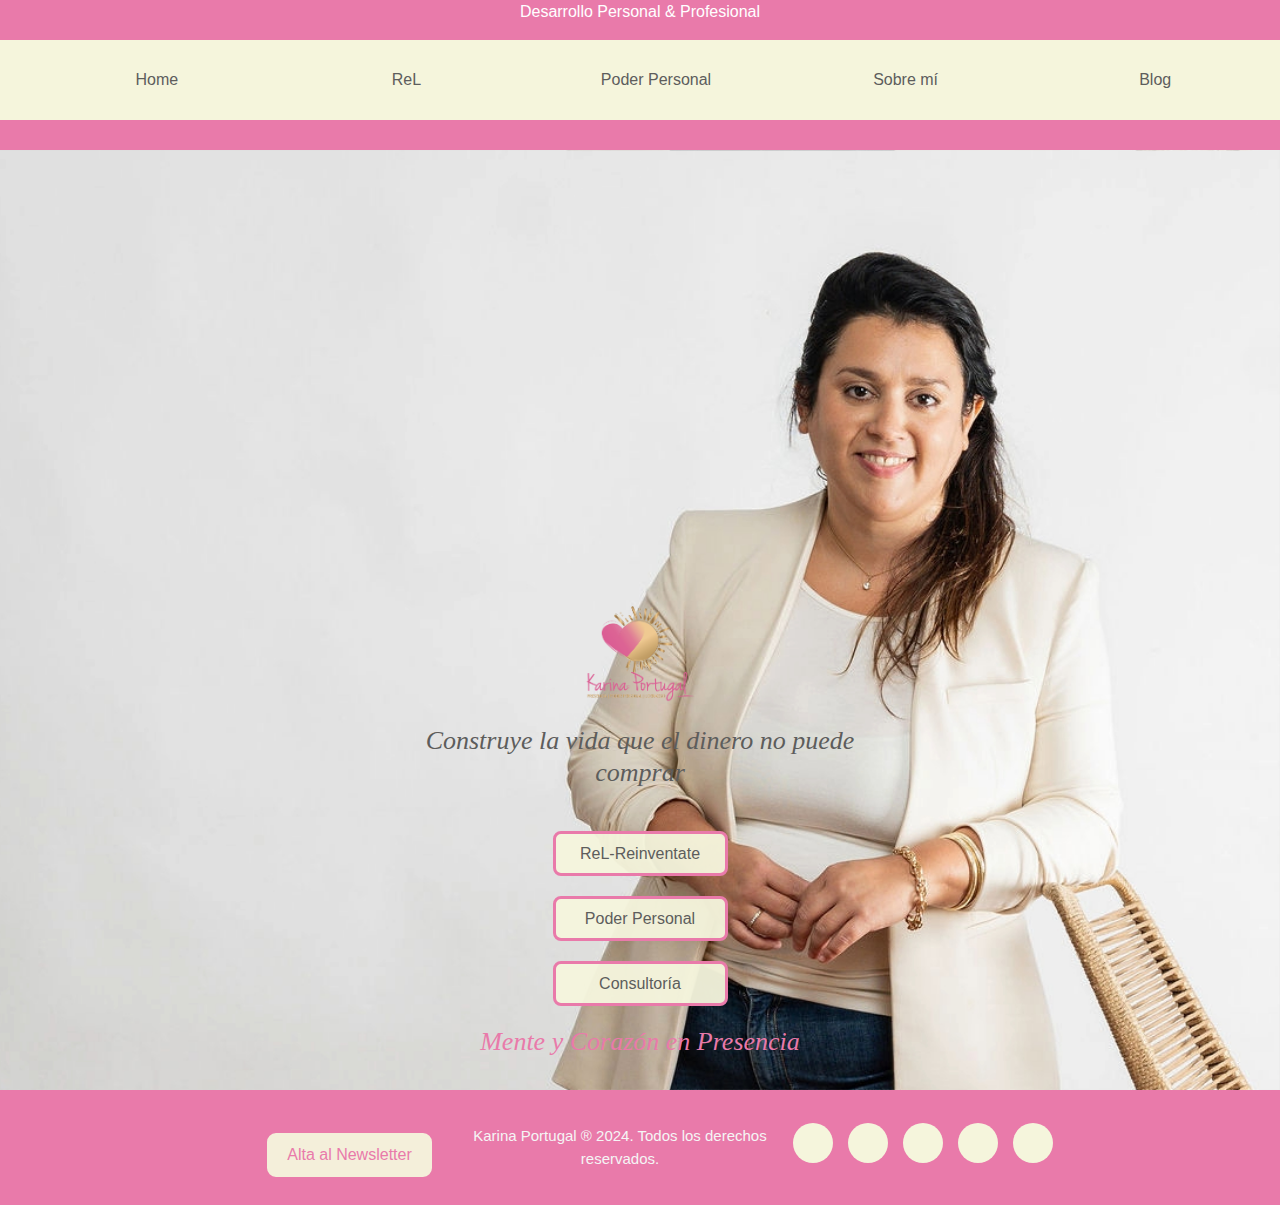
<file: index.html>
<!DOCTYPE html>
<html lang="en">
<head>
    <meta charset="UTF-8">
    <meta name="viewport" content="width=device-width, initial-scale=1.0">
    <meta name="keyword" content="Desarrollo Personal, Desarrollo Profesional, Crecimiento Personal, Formacion Profesional">
    <meta name="description" content="Consultoria, Entrenamientos, Programas, Talleres y Cursos Online">
    <link href="https://cdn.jsdelivr.net/npm/bootstrap@5.3.3/dist/css/bootstrap.min.css" rel="stylesheet" integrity="sha384-QWTKZyjpPEjISv5WaRU9OFeRpok6YctnYmDr5pNlyT2bRjXh0JMhjY6hW+ALEwIH" crossorigin="anonymous">
    <link rel="stylesheet" href="https://cdnjs.cloudflare.com/ajax/libs/font-awesome/6.6.0/css/all.min.css" integrity="sha512-Kc323vGBEqzTmouAECnVceyQqyqdsSiqLQISBL29aUW4U/M7pSPA/gEUZQqv1cwx4OnYxTxve5UMg5GT6L4JJg==" crossorigin="anonymous" referrerpolicy="no-referrer" />
    <link rel="icon" href="img/logofavicon-kp.png" type="img">
    <link rel="stylesheet" href="css/estilo.css">
    <title>Karina Portugal</title>
</head>

<body>
    <div class="containerpage"> 
    <header>
        <nav id="smnav" class="navbar bg-body-tertiary fixed-top">
            <div class="container-fluid d-flex justify-content-between align-items-center">
              <!-- Logo y descripción -->
              <div class="d-flex align-items-center">
                  <a href="#" class="navbar-brand d-flex align-items-center">
                      <img src="img/logofavicon-kp.png" alt="Logo" id="logo" style="height: 35px; display: block;">
                  </a>
                  <span class="navbar-text ms-2">Karina Portugal</span>
              </div>
      
              <!-- Botón del drawer -->
              <button class="navbar-toggler" type="button" data-bs-toggle="offcanvas" data-bs-target="#offcanvasNavbar" aria-controls="offcanvasNavbar" aria-label="Toggle navigation">
                  <span class="navbar-toggler-icon"></span>
              </button>
      
              <!-- Drawer con opacidad -->
              <div class="offcanvas offcanvas-top" tabindex="-1" id="offcanvasNavbar" aria-labelledby="offcanvasNavbarLabel";>
                  <div class="offcanvas-header">
                      <h5 class="offcanvas-title" id="offcanvasNavbarLabel">Karina Portugal - Menú</h5>
                      <button type="button" class="btn-close" data-bs-dismiss="offcanvas" aria-label="Close"></button>
                  </div>
                  <div class="offcanvas-body">
                      <ul class="navbar-nav flex-grow-1 pe-5">
                          <li class="nav-item">
                              <a class="nav-link active" aria-current="page" href="index.html">Home</a>
                          </li>
                          <li class="nav-item">
                              <a class="nav-link" href="html/programas.html">Rel</a>
                          </li>
                          <li class="nav-item">
                              <a class="nav-link" href="html/talleres.html">Poder Personal</a>
                          </li>
                          <li class="nav-item">
                              <a class="nav-link" href="html/sobremi.html">Sobre mi</a>
                          </li>
                          <li class="nav-item">
                              <a class="nav-link" href="html/blog.html">Blog</a>
                          </li>
                        </ul>
                    </div>
                </div>
            </div>
          </nav>   
        <p>Desarrollo Personal & Profesional<p>
        <nav id="lnav">
            <ul>
                <li><a href="index.html">Home</a></li>
                <li><a href="html/programas.html">ReL</a></li>
                <li><a href="html/talleres.html">Poder Personal</a></li>
                <li><a href="html/sobremi.html">Sobre mí</a></li>
                <li><a href="html/blog.html">Blog</a></li>
            </ul>
        </nav>
    </header>
    <main id="home">
            <div id="grilla" class="grid text-center">
                <div>
                <img id="logo1" src="img/Logokp.png" alt="logo1 kp">
                </div>
                <h3>Construye la vida que el dinero no puede comprar</h3>
                <div id="bth">
                    <a class="btn btn-outline-secondary btn-lg" href="html/programas.html" role="button">ReL-Reinventate</a>
                    </div>
                <div id="bth">
                    <a class="btn btn-outline-secondary btn-lg" href="html/talleres.html" role="button">Poder Personal</a>
                    </div>
                <div id="bth">
                    <a class="btn btn-outline-secondary btn-lg" href="html/sobremi.html" role="button">Consultoría</a>
                    </div>
                <h2>Mente y Corazón en Presencia</h2>
            </div>
        </main>
    <footer>
            <div class="container">
                <div class="button-container">
                  <button id="buttonform" type="button" class="center-button" onclick="window.open('http://eepurl.com/i0NVJ-/')">Alta al Newsletter</button>
                </div>
                <div class="footer-text-rows">
                  <p>Karina Portugal ® 2024. Todos los derechos reservados.</p>
                </div>
                <div class="link">
                    <h1></h1>
                    <div class="socials">
                        <a href="https://www.instagram.com/kariportugalok"><i class="fa-brands fa-instagram"></i></a>
                        <a href="https://www.youtube.com/channel/UCEMNfXUDb7g-gbPI9K6RM1A"><i class="fa-brands fa-youtube"></i></a>
                        <a href="https://www.linkedin.com/in/karinaportugal-ar/"><i class="fa-brands fa-linkedin"></i></a>
                        <a href="https://www.facebook.com/kariportugalok"><i class="fa-brands fa-facebook-f"></i></a>
                        <a href="https://www.tiktok.com/@kariportugalok"><i class="fa-brands fa-tiktok"></i></a>
                      </div>
                </div>
            </div>
        </footer>    
    <script src="https://cdn.jsdelivr.net/npm/bootstrap@5.3.3/dist/js/bootstrap.bundle.min.js" integrity="sha384-YvpcrYf0tY3lHB60NNkmXc5s9fDVZLESaAA55NDzOxhy9GkcIdslK1eN7N6jIeHz" crossorigin="anonymous">
        </script>
</body>
</html>
</file>
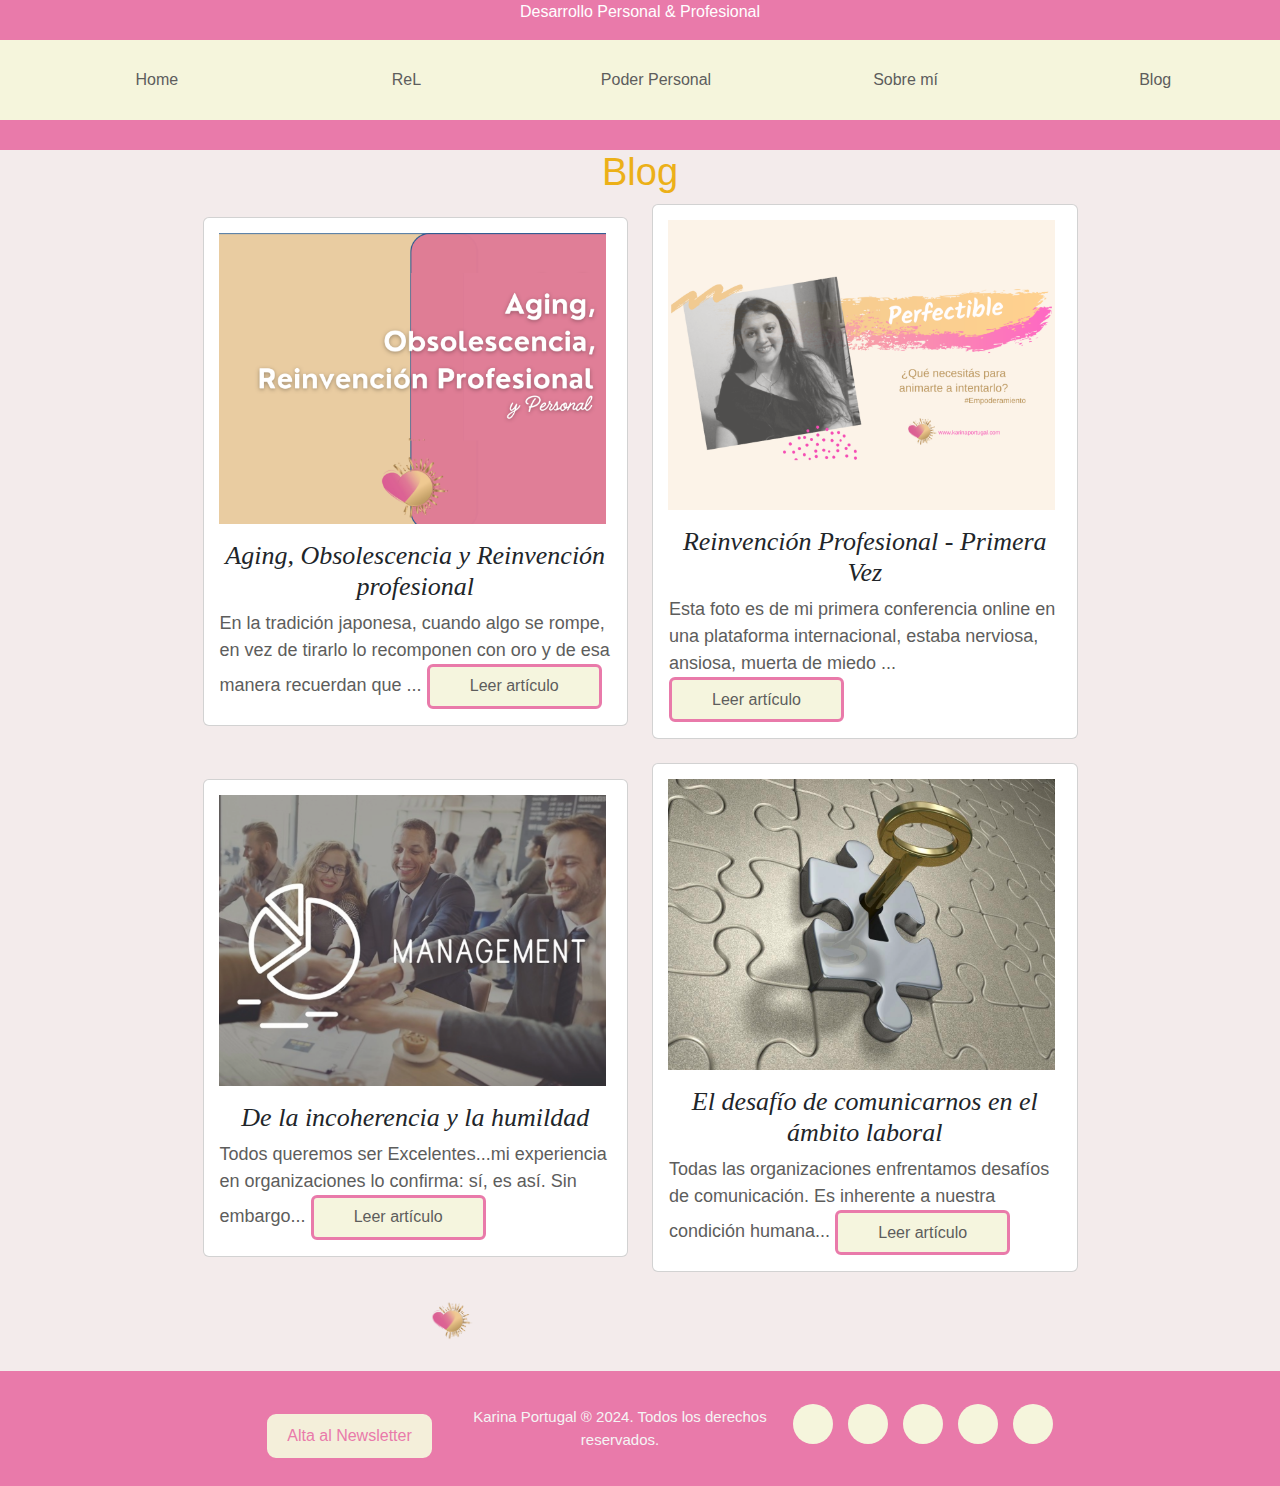
<file: html/blog.html>
<!DOCTYPE html>
<html lang="en">
<head>
    <meta charset="UTF-8">
    <meta name="viewport" content="width=device-width, initial-scale=1.0">
    <meta name="keyword" content="Desarrollo Profesional, Crecimiento Profesional, Crecimiento Personal, Emprender en Servicios Profesionales, Comunicacion en las organizaciones, Aging, Obsolencia Profesional, Reinvencion Profesional">
    <meta name="description" content="Blog Karina Portugal, conoce sobre Consultoria, Desarrollo Profesional y Crecimiento Personal">
    <link href="https://cdn.jsdelivr.net/npm/bootstrap@5.3.3/dist/css/bootstrap.min.css" rel="stylesheet" integrity="sha384-QWTKZyjpPEjISv5WaRU9OFeRpok6YctnYmDr5pNlyT2bRjXh0JMhjY6hW+ALEwIH" crossorigin="anonymous">
    <link rel="stylesheet" href="https://cdnjs.cloudflare.com/ajax/libs/font-awesome/6.6.0/css/all.min.css" integrity="sha512-Kc323vGBEqzTmouAECnVceyQqyqdsSiqLQISBL29aUW4U/M7pSPA/gEUZQqv1cwx4OnYxTxve5UMg5GT6L4JJg==" crossorigin="anonymous" referrerpolicy="no-referrer" />
    <link rel="icon" href="../img/logofavicon-kp.png" type="img">
    <link rel="stylesheet" href="../css/estilo.css">
    <title>Karina Portugal, Blog</title>
</head>
<body>
  <header>
    <nav id="smnav" class="navbar bg-body-tertiary fixed-top">
      <div class="container-fluid d-flex justify-content-between align-items-center">
        <!-- Logo y descripción -->
        <div class="d-flex align-items-center">
            <a href="#" class="navbar-brand d-flex align-items-center">
                <img src="../img/logofavicon-kp.png" alt="Logo" id="logo" style="height: 35px; display: block;">
            </a>
            <span class="navbar-text ms-2">Karina Portugal</span>
        </div>

        <!-- Botón del drawer -->
        <button class="navbar-toggler" type="button" data-bs-toggle="offcanvas" data-bs-target="#offcanvasNavbar" aria-controls="offcanvasNavbar" aria-label="Toggle navigation">
            <span class="navbar-toggler-icon"></span>
        </button>

        <!-- Drawer con opacidad -->
        <div class="offcanvas offcanvas-top" tabindex="-1" id="offcanvasNavbar" aria-labelledby="offcanvasNavbarLabel";>
            <div class="offcanvas-header">
                <h5 class="offcanvas-title" id="offcanvasNavbarLabel">Karina Portugal - Menú</h5>
                <button type="button" class="btn-close" data-bs-dismiss="offcanvas" aria-label="Close"></button>
            </div>
            <div class="offcanvas-body">
                <ul class="navbar-nav flex-grow-1 pe-5">
                    <li class="nav-item">
                        <a class="nav-link active" aria-current="page" href="../index.html">Home</a>
                    </li>
                    <li class="nav-item">
                        <a class="nav-link" href="../html/programas.html">ReL</a>
                    </li>
                    <li class="nav-item">
                        <a class="nav-link" href="../html/talleres.html">Poder Personal</a>
                    </li>
                    <li class="nav-item">
                        <a class="nav-link" href="../html/sobremi.html">Sobre mi</a>
                    </li>
                    <li class="nav-item">
                        <a class="nav-link" href="../html/blog.html">Blog</a>
                    </li>
                  </ul>
              </div>
          </div>
      </div>
    </nav> 
    <p>Desarrollo Personal & Profesional<p>
      <nav id="lnav">
          <ul>
            <li><a href="../index.html">Home</a></li>
            <li><a href="programas.html">ReL</a></li>
            <li><a href="talleres.html">Poder Personal</a></li>
            <li><a href="sobremi.html">Sobre mí</a></li>
            <li><a href="blog.html">Blog</a></li>
          </ul>
        </nav>
    </header>
<main>
    <h1> Blog</h1>
    <div class="container-blog">
    <div id="blog-sm" class="row row-cols-1 row-cols-md-2 g-4">
        <div class="col">
          <div class="card">
            <img id="star" src="../img/b4.png" class="card-img-center" alt="Reinvencion">
            <div class="card-body">
              <h2 class="card-title">Aging, Obsolescencia y Reinvención profesional</h2>
              <a class="card-text">En la tradición japonesa, cuando algo se rompe, en vez de tirarlo lo recomponen con oro y de esa manera recuerdan que ...</a>
              <button type="button" class="btn btn-link" onclick="window.open('https://www.linkedin.com/pulse/aging-obsolescencia-y-reinvenci%25C3%25B3n-profesional-karina-portugal-6raif/?trackingId=mh3Ps5IqSqm5ZYQ8u96zqg%3D%3D', '_blank')">Leer artículo</button>
            </div>
          </div>
        </div>
        <div class="col">
          <div class="card">
            <img id="star" src="../img/b3.png" class="card-img-top-center" alt="perfectible">
            <div class="card-body">
              <h2 class="card-title">Reinvención Profesional - Primera Vez</h2>
              <a class="card-text">Esta foto es de mi primera conferencia online en una plataforma internacional, estaba nerviosa, ansiosa, muerta de miedo ...</a>
              <button type="button" class="btn btn-link" onclick="window.open('https://www.linkedin.com/pulse/reinvenci%25C3%25B3n-profesional-primera-vez-portugal-liderazgo-femenino/?trackingId=mh3Ps5IqSqm5ZYQ8u96zqg%3D%3D', '_blank')">Leer artículo</button>
            </div>
          </div>
        </div>
        <div class="col">
          <div class="card">
            <img id="star" src="../img/b2.png" class="card-img-top-center" alt="managment">
            <div class="card-body">
              <h2 class="card-title">De la incoherencia y la humildad</h2>
              <a class="card-text">Todos queremos ser Excelentes...mi experiencia en organizaciones lo confirma: sí, es así. Sin embargo...</a>
              <button type="button" class="btn btn-link" onclick="window.open('https://www.linkedin.com/pulse/de-la-incoherencia-y-humildad-karina-portugal/?trackingId=mh3Ps5IqSqm5ZYQ8u96zqg%3D%3D', '_blank')">Leer artículo</button>
            </div>
          </div>
        </div>
        <div class="col">
          <div class="card">
            <img id="star" src="../img/b1.png" class="card-img-top-center" alt="llave">
            <div class="card-body">
              <h2 class="card-title">El desafío de comunicarnos en el ámbito laboral</h2>
              <a class="card-text">Todas las organizaciones enfrentamos desafíos de comunicación. Es inherente a nuestra condición humana...</a>
              <button type="button" class="btn btn-link" onclick="window.open('https://www.linkedin.com/pulse/c%25C3%25B3mo-afrontamos-el-desaf%25C3%25ADo-de-comunicarnos-en-%25C3%25A1mbito-laboral-karina/?trackingId=mh3Ps5IqSqm5ZYQ8u96zqg%3D%3D', '_blank')">Leer artículo</button>
            </div>
          </div>
        </div>
        <div>
          <a href="../index.html"> <img id="isologo" src="../img/logo-isotipokp.png" alt="logo"></a>
        </div>
      </div>
    </div>
</main>
<footer>
    <div class="container">
      <div class="button-container">
        <button id="buttonform" type="button" class="center-button" onclick="window.open('http://eepurl.com/i0NVJ-/')">Alta al Newsletter</button>
      </div>
      <div class="footer-text-rows">
          <p>Karina Portugal ® 2024. Todos los derechos reservados.</p></div>
      <div class="link">
          <h1></h1>
          <div class="socials">
              <a href="https://www.instagram.com/kariportugalok"><i class="fa-brands fa-instagram"></i></a>
              <a href="https://www.youtube.com/channel/UCEMNfXUDb7g-gbPI9K6RM1A"><i class="fa-brands fa-youtube"></i></a>
              <a href="https://www.linkedin.com/in/karinaportugal-ar/"><i class="fa-brands fa-linkedin"></i></a>
              <a href="https://www.facebook.com/kariportugalok"><i class="fa-brands fa-facebook-f"></i></a>
              <a href="https://www.tiktok.com/@kariportugalok"><i class="fa-brands fa-tiktok"></i></a>
            </div>
        </div>
   </div>
  </footer>
  <script src="https://cdn.jsdelivr.net/npm/bootstrap@5.3.3/dist/js/bootstrap.bundle.min.js" integrity="sha384-YvpcrYf0tY3lHB60NNkmXc5s9fDVZLESaAA55NDzOxhy9GkcIdslK1eN7N6jIeHz" crossorigin="anonymous">
        </script>
</body>
</html>
</file>
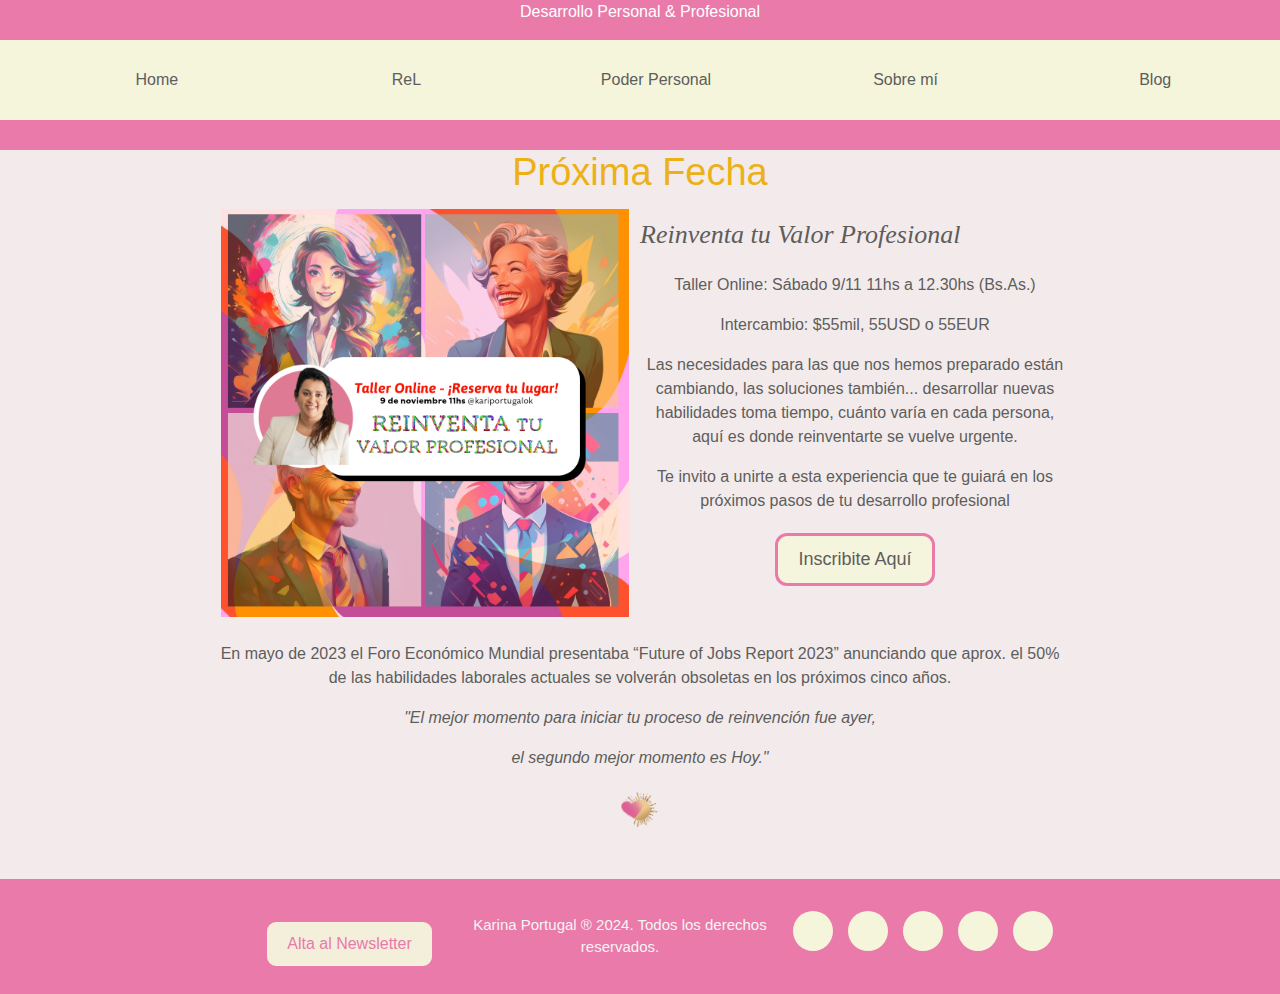
<file: html/programas.html>
<!DOCTYPE html>
<html lang="en">
<head>
    <meta charset="UTF-8">
    <meta name="viewport" content="width=device-width, initial-scale=1.0">
    <meta name="keyword" content="Reinvencion Profesional, Reinvencion, Reinvención, Taller, Curso, Workshop">
    <meta name="description" content="El 50% de las habilidades laborales actuales se volverán obsoletas en los próximos cinco años, te invito a unirte a esta experiencia que te guiará en los próximos pasos de tu desarrollo profesional">
    <link href="https://cdn.jsdelivr.net/npm/bootstrap@5.3.3/dist/css/bootstrap.min.css" rel="stylesheet" integrity="sha384-QWTKZyjpPEjISv5WaRU9OFeRpok6YctnYmDr5pNlyT2bRjXh0JMhjY6hW+ALEwIH" crossorigin="anonymous">
    <link rel="stylesheet" href="https://cdnjs.cloudflare.com/ajax/libs/font-awesome/6.6.0/css/all.min.css" integrity="sha512-Kc323vGBEqzTmouAECnVceyQqyqdsSiqLQISBL29aUW4U/M7pSPA/gEUZQqv1cwx4OnYxTxve5UMg5GT6L4JJg==" crossorigin="anonymous" referrerpolicy="no-referrer" />
    <link rel="icon" href="../img/logofavicon-kp.png" type="img">
    <link rel="stylesheet" href="../css/estilo.css">
    <title>Karina Portugal, Reinvencion Profesional</title>
</head>

<body>
    <div class="containerpage"> 
    <header>
        <nav id="smnav" class="navbar bg-body-tertiary fixed-top">
          <div class="container-fluid d-flex justify-content-between align-items-center">
            <!-- Logo y descripción -->
            <div class="d-flex align-items-center">
                <a href="#" class="navbar-brand d-flex align-items-center">
                    <img src="../img/logofavicon-kp.png" alt="Logo" id="logo" style="height: 35px; display: block;">
                </a>
                <span class="navbar-text ms-2">Karina Portugal</span>
            </div>
    
            <!-- Botón del drawer -->
            <button class="navbar-toggler" type="button" data-bs-toggle="offcanvas" data-bs-target="#offcanvasNavbar" aria-controls="offcanvasNavbar" aria-label="Toggle navigation">
                <span class="navbar-toggler-icon"></span>
            </button>
    
            <!-- Drawer con opacidad -->
            <div class="offcanvas offcanvas-top" tabindex="-1" id="offcanvasNavbar" aria-labelledby="offcanvasNavbarLabel";>
                <div class="offcanvas-header">
                    <h5 class="offcanvas-title" id="offcanvasNavbarLabel">Karina Portugal - Menú</h5>
                    <button type="button" class="btn-close" data-bs-dismiss="offcanvas" aria-label="Close"></button>
                </div>
                <div class="offcanvas-body">
                    <ul class="navbar-nav flex-grow-1 pe-5">
                        <li class="nav-item">
                            <a class="nav-link active" aria-current="page" href="../index.html">Home</a>
                        </li>
                        <li class="nav-item">
                            <a class="nav-link" href="../html/programas.html">ReL</a>
                        </li>
                        <li class="nav-item">
                            <a class="nav-link" href="../html/talleres.html">Poder Personal</a>
                        </li>
                        <li class="nav-item">
                            <a class="nav-link" href="../html/sobremi.html">Sobre mi</a>
                        </li>
                        <li class="nav-item">
                            <a class="nav-link" href="../html/blog.html">Blog</a>
                        </li>
                      </ul>
                  </div>
              </div>
          </div>
        </nav> 
        <p>Desarrollo Personal & Profesional<p>
          <nav id="lnav">
              <ul>
                <li><a href="../index.html">Home</a></li>
                <li><a href="programas.html">ReL</a></li>
                <li><a href="talleres.html">Poder Personal</a></li>
                <li><a href="sobremi.html">Sobre mí</a></li>
                <li><a href="blog.html">Blog</a></li>
              </ul>
            </nav>
        </header>
    <main> 
            <h1>Próxima Fecha</h1>   
            <div class="container">
                <div class="box">
                    <img src="../img/Rel-flyer.png" alt="relnov" /></div>
                <div class="box">
                    <div class="text">
                        <h3>Reinventa tu Valor Profesional</h3>
                        <p class="text-center">Taller Online: Sábado 9/11 11hs a 12.30hs (Bs.As.)</p>
                        <p class="text-center">Intercambio: $55mil, 55USD o 55EUR</p>
                        <p class="text-center">
                            Las necesidades para las que nos hemos preparado están cambiando, las soluciones también... desarrollar nuevas habilidades toma tiempo, cuánto varía en cada persona, aquí es donde reinventarte se vuelve urgente.
                        </p>
                        <p class="text-center">
                            Te invito a unirte a esta experiencia que te guiará en los próximos pasos de tu desarrollo profesional 
                       </p>
                            <div class="button-container">
                                <button type="button" class="center-button" onclick="window.open('https://forms.gle/izBqwuiWV5gGGa9L8', '_blank')">Inscribite Aquí</button>
                            </div>
                    </div>
                </div>
            </div>
        <div class="container-rows">
            <p class="text-center">
                En mayo de 2023 el Foro Económico Mundial presentaba “Future of Jobs Report 2023” anunciando que aprox. el 50% de las habilidades laborales actuales se volverán obsoletas en los próximos cinco años.</p>
           <p class="text-center-cursiva">
                "El mejor momento para iniciar tu proceso de reinvención fue ayer,</p>
            <p class="text-center-cursiva">el segundo mejor momento es Hoy."</p>
           
           <a href="../index.html"> <img id="isologo" src="../img/logo-isotipokp.png" alt="logo"></a>
        </div>
    </main>
    <footer>
        <div class="container">
            <div class="button-container">
              <button id="buttonform" type="button" class="center-button" onclick="window.open('http://eepurl.com/i0NVJ-/')">Alta al Newsletter</button>
            </div>
            <div class="footer-text-rows">
                <p>Karina Portugal ® 2024. Todos los derechos reservados.</p></div>
            <div class="link">
                <h1></h1>
                <div class="socials">
                    <a href="https://www.instagram.com/kariportugalok"><i class="fa-brands fa-instagram"></i></a>
                    <a href="https://www.youtube.com/channel/UCEMNfXUDb7g-gbPI9K6RM1A"><i class="fa-brands fa-youtube"></i></a>
                    <a href="https://www.linkedin.com/in/karinaportugal-ar/"><i class="fa-brands fa-linkedin"></i></a>
                    <a href="https://www.facebook.com/kariportugalok"><i class="fa-brands fa-facebook-f"></i></a>
                    <a href="https://www.tiktok.com/@kariportugalok"><i class="fa-brands fa-tiktok"></i></a>
                </div>
            </div>
        </div>
    </footer>
    <script src="https://cdn.jsdelivr.net/npm/bootstrap@5.3.3/dist/js/bootstrap.bundle.min.js" integrity="sha384-YvpcrYf0tY3lHB60NNkmXc5s9fDVZLESaAA55NDzOxhy9GkcIdslK1eN7N6jIeHz" crossorigin="anonymous">
    </script>
</body>
</html>
</file>
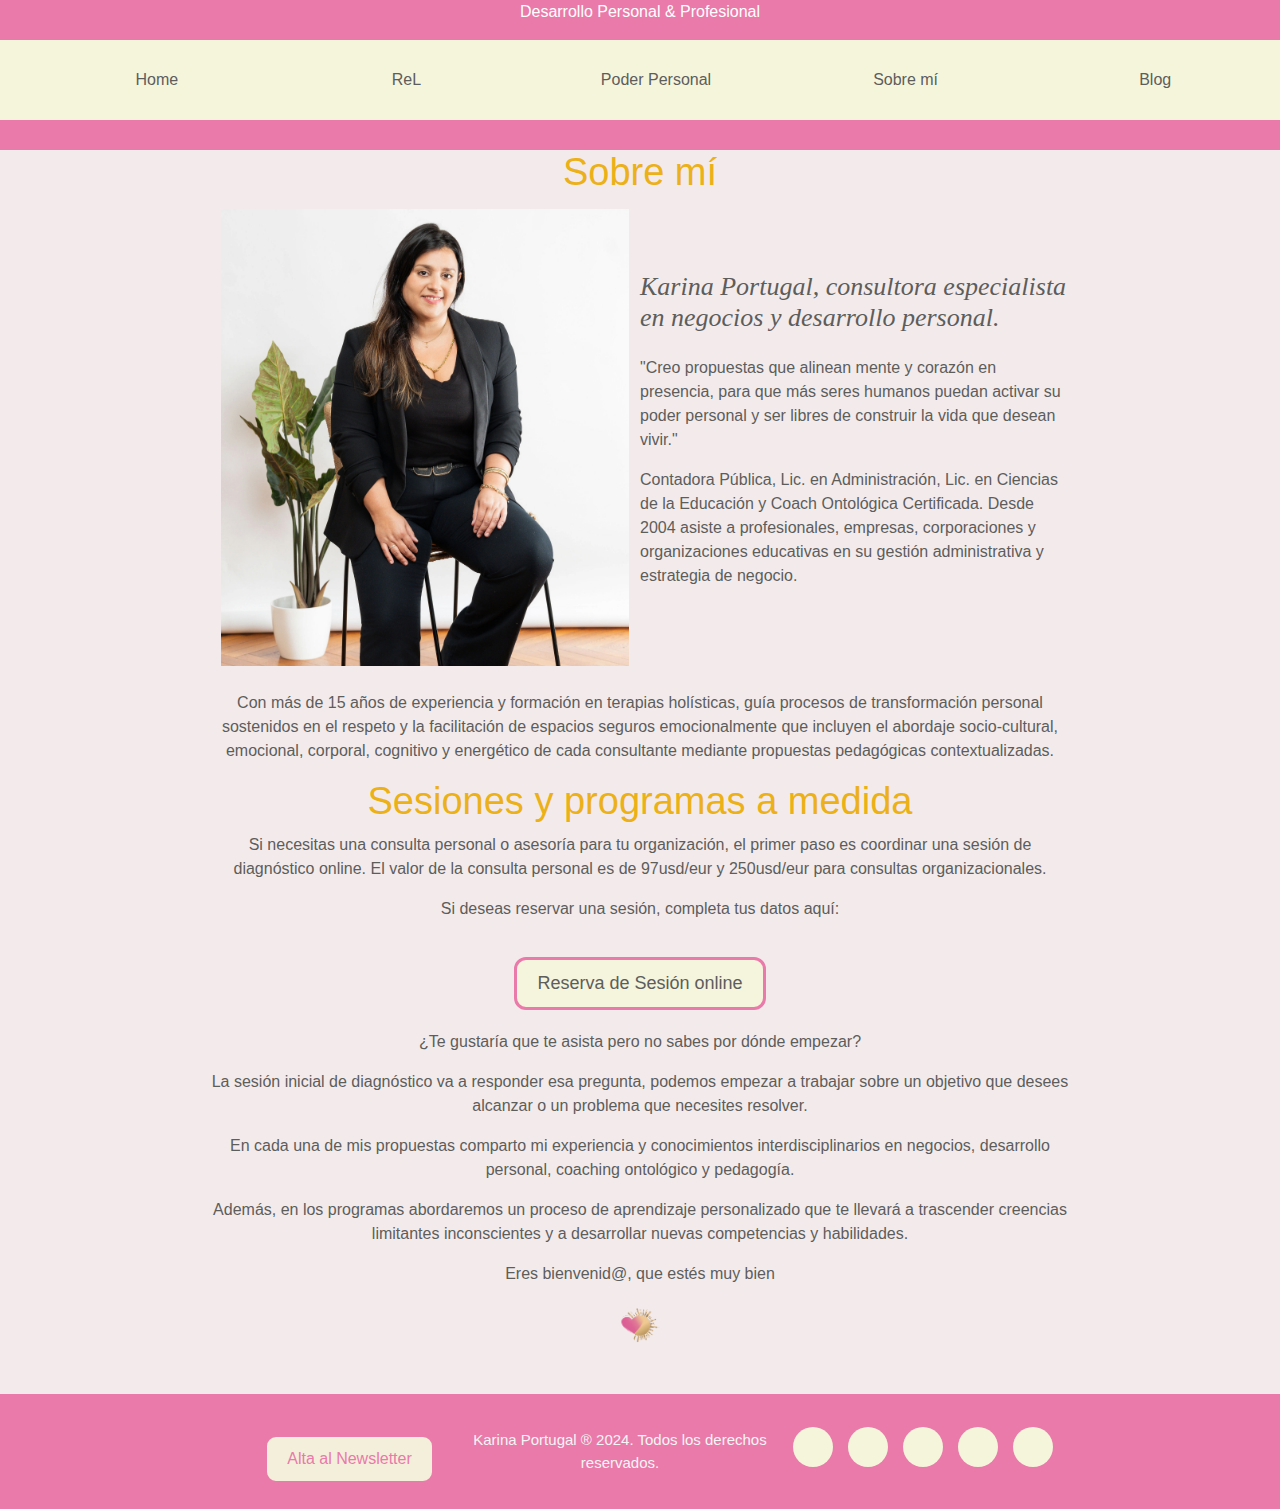
<file: html/sobremi.html>
<!DOCTYPE html>
<html lang="en">
<head>
    <meta charset="UTF-8">
    <meta name="viewport" content="width=device-width, initial-scale=1.0">
    <meta name="keyword" content="Karina Portugal, Consultoria, Coaching, Educación, Sesiones Personales, Entrenamientos para Organizaciones, ">
    <meta name="descrption" content="Contadora Pública, Lic. en Administración, Lic. en Ciencias de la Educación y Coach Ontológica Certificada. Desde 2004 asiste a profesionales, empresas, corporaciones y organizaciones educativas en su gestión administrativa y estrategia de negocio.">
    <link href="https://cdn.jsdelivr.net/npm/bootstrap@5.3.3/dist/css/bootstrap.min.css" rel="stylesheet" integrity="sha384-QWTKZyjpPEjISv5WaRU9OFeRpok6YctnYmDr5pNlyT2bRjXh0JMhjY6hW+ALEwIH" crossorigin="anonymous">
    <link rel="stylesheet" href="https://cdnjs.cloudflare.com/ajax/libs/font-awesome/6.6.0/css/all.min.css" integrity="sha512-Kc323vGBEqzTmouAECnVceyQqyqdsSiqLQISBL29aUW4U/M7pSPA/gEUZQqv1cwx4OnYxTxve5UMg5GT6L4JJg==" crossorigin="anonymous" referrerpolicy="no-referrer" />
    <link rel="icon" href="../img/logofavicon-kp.png" type="img">
    <link rel="stylesheet" href="../css/estilo.css">
    <title>Karina Portugal, Consultoria</title>
</head>
<body>
  <header>
    <nav id="smnav" class="navbar bg-body-tertiary fixed-top">
      <div class="container-fluid d-flex justify-content-between align-items-center">
        <!-- Logo y descripción -->
        <div class="d-flex align-items-center">
            <a href="#" class="navbar-brand d-flex align-items-center">
                <img src="../img/logofavicon-kp.png" alt="Logo" id="logo" style="height: 35px; display: block;">
            </a>
            <span class="navbar-text ms-2">Karina Portugal</span>
        </div>

        <!-- Botón del drawer -->
        <button class="navbar-toggler" type="button" data-bs-toggle="offcanvas" data-bs-target="#offcanvasNavbar" aria-controls="offcanvasNavbar" aria-label="Toggle navigation">
            <span class="navbar-toggler-icon"></span>
        </button>

        <!-- Drawer con opacidad -->
        <div class="offcanvas offcanvas-top" tabindex="-1" id="offcanvasNavbar" aria-labelledby="offcanvasNavbarLabel";>
            <div class="offcanvas-header">
                <h5 class="offcanvas-title" id="offcanvasNavbarLabel">Karina Portugal - Menú</h5>
                <button type="button" class="btn-close" data-bs-dismiss="offcanvas" aria-label="Close"></button>
            </div>
            <div class="offcanvas-body">
                <ul class="navbar-nav flex-grow-1 pe-5">
                    <li class="nav-item">
                        <a class="nav-link active" aria-current="page" href="../index.html">Home</a>
                    </li>
                    <li class="nav-item">
                        <a class="nav-link" href="../html/programas.html">ReL</a>
                    </li>
                    <li class="nav-item">
                        <a class="nav-link" href="../html/talleres.html">Poder Personal</a>
                    </li>
                    <li class="nav-item">
                        <a class="nav-link" href="../html/sobremi.html">Sobre mi</a>
                    </li>
                    <li class="nav-item">
                        <a class="nav-link" href="../html/blog.html">Blog</a>
                    </li>
                  </ul>
              </div>
          </div>
      </div>
    </nav> 
    
    <p>Desarrollo Personal & Profesional<p>
      <nav id="lnav">
          <ul>
            <li><a href="../index.html">Home</a></li>
            <li><a href="programas.html">ReL</a></li>
            <li><a href="talleres.html">Poder Personal</a></li>
            <li><a href="sobremi.html">Sobre mí</a></li>
            <li><a href="blog.html">Blog</a></li>
          </ul>
        </nav>
    </header>
  <main>
      <h1>
        Sobre mí
      </h1>
      <div class="container">
          <div class="box">
                <img src="../img/03_kpv2.jpg" alt="kpsm" /></div>
              <div class="box">
                <div class="text">
                  <h3> Karina Portugal, consultora especialista en negocios y desarrollo personal.</h3>
                  <p>"Creo propuestas que alinean mente y corazón en presencia, para que más seres humanos puedan activar su poder personal y ser libres de construir la vida que desean vivir."</p>
                  <p>Contadora Pública, Lic. en Administración, Lic. en Ciencias de la Educación y Coach Ontológica Certificada. Desde 2004 asiste a profesionales, empresas, corporaciones y organizaciones educativas en su gestión administrativa y estrategia de negocio.</p>
                </div>
              </div>
            </div>
        </div>
        <div class="container-rows">
          <p class="text-center">Con más de 15 años de experiencia y formación en terapias holísticas, guía procesos de transformación personal sostenidos en el respeto y la facilitación de espacios seguros emocionalmente que incluyen el abordaje socio-cultural, emocional, corporal, cognitivo y energético de cada consultante mediante propuestas pedagógicas contextualizadas.</p>
          <h1>Sesiones y programas a medida</h1>
          <p class="text-center">Si necesitas una consulta personal o asesoría para tu organización, el primer paso es coordinar una sesión de diagnóstico online. El valor de la consulta personal es de 97usd/eur y 250usd/eur para consultas organizacionales.</p>
          <p class="text-center">Si deseas reservar una sesión, completa tus datos aquí:</p>
          <div class="button-container">
            <button type="button" class="center-button" onclick="window.open('https://forms.gle/rurMgrHyCZW8pK6Y6', '_blank')">Reserva de Sesión online</button>
          </div>
          <p class="text-center">¿Te gustaría que te asista pero no sabes por dónde empezar?</p>
          <p class="text-center">La sesión inicial de diagnóstico va a responder esa pregunta, podemos empezar a trabajar sobre un objetivo que desees alcanzar o un problema que necesites resolver.</p>
          <p class="text-center">En cada una de mis propuestas comparto mi experiencia y conocimientos interdisciplinarios en negocios, desarrollo personal, coaching ontológico y pedagogía.</p>
          <p class="text-center">Además, en los programas abordaremos un proceso de aprendizaje personalizado que te llevará a trascender creencias limitantes inconscientes y a desarrollar nuevas competencias y habilidades.</p>
          <p class="text-center">Eres bienvenid@, que estés muy bien</p>
          <a href="../index.html"> <img id="isologo" src="../img/logo-isotipokp.png" alt="logo"></a>
      </div>
  </main>
  <footer>
      <div class="container">
          <div class="button-container">
            <button id="buttonform" type="button" class="center-button" onclick="window.open('http://eepurl.com/i0NVJ-/')">Alta al Newsletter</button>
          </div>
          <div class="footer-text-rows">
            <p>Karina Portugal ® 2024. Todos los derechos reservados.</p>
          </div>
          <div class="link">
              <h1></h1>
              <div class="socials">
                  <a href="https://www.instagram.com/kariportugalok"><i class="fa-brands fa-instagram"></i></a>
                  <a href="https://www.youtube.com/channel/UCEMNfXUDb7g-gbPI9K6RM1A"><i class="fa-brands fa-youtube"></i></a>
                  <a href="https://www.linkedin.com/in/karinaportugal-ar/"><i class="fa-brands fa-linkedin"></i></a>
                  <a href="https://www.facebook.com/kariportugalok"><i class="fa-brands fa-facebook-f"></i></a>
                  <a href="https://www.tiktok.com/@kariportugalok"><i class="fa-brands fa-tiktok"></i></a>
                </div>
           </div>
       </div>
    </footer>
    <script src="https://cdn.jsdelivr.net/npm/bootstrap@5.3.3/dist/js/bootstrap.bundle.min.js" integrity="sha384-YvpcrYf0tY3lHB60NNkmXc5s9fDVZLESaAA55NDzOxhy9GkcIdslK1eN7N6jIeHz" crossorigin="anonymous">
      </script>
</body>
</html>
</file>
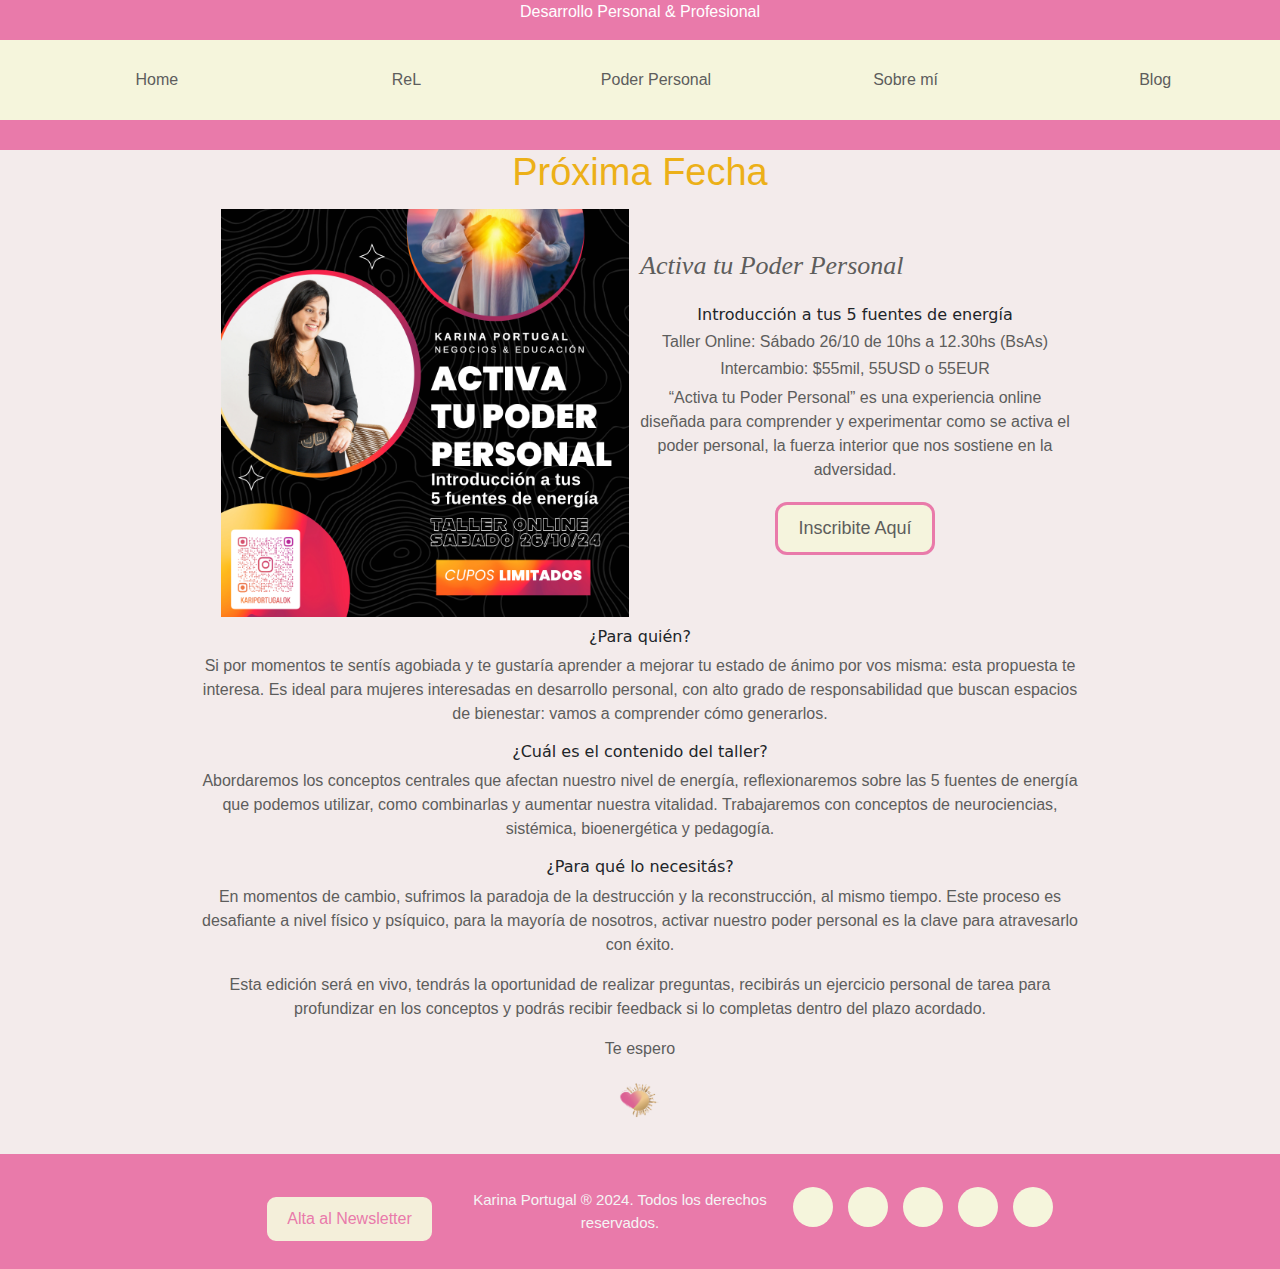
<file: html/talleres.html>
<!DOCTYPE html>
<html lang="en">
<head>
    <meta charset="UTF-8">
    <meta name="viewport" content="width=device-width, initial-scale=1.0">
    <meta name="keyword" content="Poder Personal, Fuerza Interior, Liderazgo Personal, Autoliderazgo, Autoconocimiento">
    <meta name="description" content="Comprende y experimenta como se activa el poder personal, la fuerza interior que te sostiene en la adversidad">
    <link href="https://cdn.jsdelivr.net/npm/bootstrap@5.3.3/dist/css/bootstrap.min.css" rel="stylesheet" integrity="sha384-QWTKZyjpPEjISv5WaRU9OFeRpok6YctnYmDr5pNlyT2bRjXh0JMhjY6hW+ALEwIH" crossorigin="anonymous">
    <link rel="stylesheet" href="https://cdnjs.cloudflare.com/ajax/libs/font-awesome/6.6.0/css/all.min.css" integrity="sha512-Kc323vGBEqzTmouAECnVceyQqyqdsSiqLQISBL29aUW4U/M7pSPA/gEUZQqv1cwx4OnYxTxve5UMg5GT6L4JJg==" crossorigin="anonymous" referrerpolicy="no-referrer" />
    <link rel="icon" href="../img/logofavicon-kp.png" type="img">
    <link rel="stylesheet" href="../css/estilo.css">
    <title>Karina Portugal, Poder Personal</title>
</head>

<body> 
    <header>
        <nav id="smnav" class="navbar bg-body-tertiary fixed-top">
          <div class="container-fluid d-flex justify-content-between align-items-center">
            <!-- Logo y descripción -->
            <div class="d-flex align-items-center">
                <a href="#" class="navbar-brand d-flex align-items-center">
                    <img src="../img/logofavicon-kp.png" alt="Logo" id="logo" style="height: 35px; display: block;">
                </a>
                <span class="navbar-text ms-2">Karina Portugal</span>
            </div>
    
            <!-- Botón del drawer -->
            <button class="navbar-toggler" type="button" data-bs-toggle="offcanvas" data-bs-target="#offcanvasNavbar" aria-controls="offcanvasNavbar" aria-label="Toggle navigation">
                <span class="navbar-toggler-icon"></span>
            </button>
    
            <!-- Drawer con opacidad -->
            <div class="offcanvas offcanvas-top" tabindex="-1" id="offcanvasNavbar" aria-labelledby="offcanvasNavbarLabel";>
                <div class="offcanvas-header">
                    <h5 class="offcanvas-title" id="offcanvasNavbarLabel">Karina Portugal - Menú</h5>
                    <button type="button" class="btn-close" data-bs-dismiss="offcanvas" aria-label="Close"></button>
                </div>
                <div class="offcanvas-body">
                    <ul class="navbar-nav flex-grow-1 pe-5">
                        <li class="nav-item">
                            <a class="nav-link active" aria-current="page" href="../index.html">Home</a>
                        </li>
                        <li class="nav-item">
                            <a class="nav-link" href="../html/programas.html">ReL</a>
                        </li>
                        <li class="nav-item">
                            <a class="nav-link" href="../html/talleres.html">Poder Personal</a>
                        </li>
                        <li class="nav-item">
                            <a class="nav-link" href="../html/sobremi.html">Sobre mi</a>
                        </li>
                        <li class="nav-item">
                            <a class="nav-link" href="../html/blog.html">Blog</a>
                        </li>
                      </ul>
                  </div>
              </div>
          </div>
        </nav> 
        <p>Desarrollo Personal & Profesional<p>
          <nav id="lnav">
            <ul>
                <li><a href="../index.html">Home</a></li>
                <li><a href="programas.html">ReL</a></li>
                <li><a href="talleres.html">Poder Personal</a></li>
                <li><a href="sobremi.html">Sobre mí</a></li>
                <li><a href="blog.html">Blog</a></li>
            </ul>
          </nav>
      </header>
    <main>
        <h1>Próxima Fecha</h1>   
        <div class="container">
          <div class="box">
              <img src="../img/t1.png" alt="taller2610" /></div>
          <div class="box">
            <div class="text-center">
              <h3>Activa tu Poder Personal</h3>
              <h5>Introducción a tus 5 fuentes de energía</h5>
             <h4>
               Taller Online: Sábado 26/10 de 10hs a 12.30hs (BsAs)</h4>
               <h4>
               Intercambio: $55mil, 55USD o 55EUR</h4>
              <p class="text-center">“Activa tu Poder Personal” es una experiencia online diseñada para comprender y experimentar como se activa el poder personal, la fuerza interior que nos sostiene en la adversidad.</p>
             </p>
             <div class="button-container">
                <button type="button" class="center-button" onclick="window.open('https://forms.gle/izBqwuiWV5gGGa9L8', '_blank')">Inscribite Aquí</button>
            </div>            
            </div>
          </div>
        </div>
        <div class="container-pp-rows">         
           <h5>¿Para quién? </h5>
           <p class="text-center">Si por momentos te sentís agobiada y te gustaría aprender a mejorar tu estado de ánimo por vos misma: esta propuesta te interesa. Es ideal para mujeres interesadas en desarrollo personal, con alto grado de responsabilidad que buscan espacios de bienestar: vamos a comprender cómo generarlos.</p>
           <h5>¿Cuál es el contenido del taller?</h5>
           <p class="text-center">Abordaremos los conceptos centrales que afectan nuestro nivel de energía, reflexionaremos sobre las 5 fuentes de energía que podemos utilizar, como combinarlas y aumentar nuestra vitalidad. Trabajaremos con conceptos de neurociencias, sistémica, bioenergética y pedagogía.</p>
           <h5>¿Para qué lo necesitás?</h5>
           <p class="text-center">En momentos de cambio, sufrimos la paradoja de la destrucción y la reconstrucción, al mismo tiempo. Este proceso es desafiante a nivel físico y psíquico, para la mayoría de nosotros, activar nuestro poder personal es la clave para atravesarlo con éxito.</p>        
           <p class="text-center">Esta edición será en vivo, tendrás la oportunidad de realizar preguntas, recibirás un ejercicio personal de tarea para profundizar en los conceptos y podrás recibir feedback si lo completas dentro del plazo acordado.</p>
           <p> Te espero</p>
           <a href="../index.html"> <img id="isologo" src="../img/logo-isotipokp.png" alt="logo"></a>
          </div>
      </main>
      <footer>
        <div class="container">
            <div class="button-container">
              <button id="buttonform" type="button" class="center-button" onclick="window.open('http://eepurl.com/i0NVJ-/')">Alta al Newsletter</button>
            </div>
            <div class="footer-text-rows">
                <p>Karina Portugal ® 2024. Todos los derechos reservados.</p></div>
            <div class="link">
                <h1></h1>
                <div class="socials">
                    <a href="https://www.instagram.com/kariportugalok"><i class="fa-brands fa-instagram"></i></a>
                    <a href="https://www.youtube.com/channel/UCEMNfXUDb7g-gbPI9K6RM1A"><i class="fa-brands fa-youtube"></i></a>
                    <a href="https://www.linkedin.com/in/karinaportugal-ar/"><i class="fa-brands fa-linkedin"></i></a>
                    <a href="https://www.facebook.com/kariportugalok"><i class="fa-brands fa-facebook-f"></i></a>
                    <a href="https://www.tiktok.com/@kariportugalok"><i class="fa-brands fa-tiktok"></i></a>
                </div>
            </div>
         </div>
      </footer>
    <script src="https://cdn.jsdelivr.net/npm/bootstrap@5.3.3/dist/js/bootstrap.bundle.min.js" integrity="sha384-YvpcrYf0tY3lHB60NNkmXc5s9fDVZLESaAA55NDzOxhy9GkcIdslK1eN7N6jIeHz" crossorigin="anonymous">
      </script>    
</body>
</html>
</file>
<file: css/estilo.css>
* {
  margin: 0;
  padding: 0;
}

header {
  background-color: #e97aaa;
}
header p {
  color: white;
  text-align: center;
  font-size: 16px;
}
header a {
  font-size: 16px;
}
header nav {
  background-color: beige;
  align-items: center;
}
header nav ul {
  display: flex;
  list-style-type: none;
}
header nav li {
  color: rgb(93, 93, 92);
  font-family: Verdana, Geneva, Tahoma, sans-serif;
}
header nav li :hover {
  color: rgb(24, 226, 226);
  font-weight: bold;
}

@media only screen and (max-width: 768px) {
  header {
    height: 100px;
  }
  header p {
    text-align: bottom;
    background-color: #e97aaa;
    height: fit-content;
    justify-content: center;
    padding-top: 75px;
    padding-bottom: 0%;
  }
  header #lnav {
    display: none;
  }
  header nav {
    height: 100px;
  }
  header #smnav {
    height: 75px;
    align-content: center;
    text-align: center;
    justify-content: space-around;
    background-color: rgba(252, 252, 241, 0.733);
    font-family: Verdana, Geneva, Tahoma, sans-serif;
  }
  header #smnav #offcanvasNavbar {
    background-color: rgba(0, 0, 0, 0.644);
    font-size: 15px;
  }
  header #smnav #offcanvasNavbar a {
    color: white;
  }
  header #smnav #offcanvasNavbar p {
    color: white;
  }
  header #smnav #offcanvasNavbar h5 {
    font-size: 18px;
    font-family: cursive;
    color: white;
  }
  header #smnav #offcanvasNavbar ul {
    height: 100%;
    flex-direction: column;
    justify-content: space-evenly;
    align-items: center;
  }
  header #smnav #offcanvasNavbar ul :hover {
    color: rgb(24, 226, 226);
    font-weight: bold;
  }
}
@media only screen and (min-width: 769px) {
  #smnav {
    display: none;
  }
  header {
    height: 150px;
  }
  header ul {
    height: 80px;
    flex-direction: row;
    justify-content: center;
    align-items: center;
  }
  header li {
    width: 20%;
    text-align: center;
    text-decoration: none;
  }
}
footer {
  padding-top: 15px;
  background: #e97aaa;
  display: flex;
  justify-content: space-around;
  align-items: center;
  flex-wrap: rap;
  font-family: Verdana, Geneva, Tahoma, sans-serif;
  font-size: 15px;
  color: whitesmoke;
}
footer p {
  color: whitesmoke;
  font-size: 15px;
}
footer a {
  font-size: 15px;
}
footer .link {
  display: flex;
  justify-content: center;
  width: 25%;
}
footer .link a {
  display: block;
}
footer .link a:hover {
  color: rgb(24, 226, 226);
}
footer .socials {
  display: flex;
  margin-bottom: 15px;
  justify-content: space-around;
}
footer .socials a {
  display: inline-block;
  min-height: 40px;
  width: 40px;
  background-color: beige;
  margin: 0 15px 10px 0;
  text-align: center;
  line-height: 40px;
  border-radius: 50%;
  color: #e97aaa;
  font-size: 20px;
}
footer .footer-text-rows {
  display: flex;
  justify-content: space-between;
}
footer .button-container {
  width: 25%;
  text-align: center;
  margin-right: -40px;
}
footer .button-container button {
  white-space: nowrap;
  padding: 10px 20px;
  font-size: 16px;
}

@media only screen and (min-width: 768px) {
  .container {
    flex-direction: column;
    align-items: center;
    text-align: center;
  }
  .socials {
    justify-content: center;
  }
  .footer-text-rows p {
    max-width: 90%;
    margin: 0 auto;
    text-align: center;
    line-height: 1.5;
    padding: 0 15px;
    padding-bottom: 15px;
  }
}
.btn {
  border-color: #e97aaa;
  background-color: rgba(245, 245, 220, 0.952);
  border-width: 3px;
  color: rgb(93, 93, 92);
  font-size: medium;
  font-family: Verdana, Geneva, Tahoma, sans-serif;
  font-weight: 300;
  height: 45px;
  width: 175px;
  justify-content: space-evenly;
}
.btn:hover {
  color: rgb(24, 226, 226);
}

title {
  font-size: 21px;
  height: 30px;
  text-align: center;
}

p {
  font-family: Verdana, Geneva, Tahoma, sans-serif;
  font-size: 16px;
  color: rgb(93, 93, 92);
  text-align: center;
}

a {
  color: rgb(93, 93, 92);
  font-size: 18px;
  text-decoration: navajowhite;
  font-family: Verdana, Geneva, Tahoma, sans-serif;
}

h1 {
  font-size: 38px;
  text-align: center;
  font-family: Arial, Helvetica, sans-serif;
  color: rgb(236, 176, 24);
}

h2 {
  font-size: 26px;
  text-align: center;
  font-family: serif;
  font-style: italic;
  color: #e97aaa;
}

h3 {
  font-size: 26px;
  font-family: serif;
  font-style: italic;
  color: rgb(93, 93, 92);
  text-align: center;
}

h4 {
  font-size: 16px;
  font-family: Verdana, Geneva, Tahoma, sans-serif;
  color: rgb(93, 93, 92);
  text-align: center;
}

h5 {
  font-size: 16px;
  text-align: center;
}

#isologo {
  max-height: 50px;
}

.containerpage {
  min-height: 100dvh;
  display: grid;
  grid-template-rows: auto 1fr auto;
}

.text-center-cursiva {
  font-style: italic;
}

#buttonform {
  color: #e97aaa;
  font-size: 16px;
  min-height: 40px;
}
#buttonform:hover {
  color: rgb(24, 226, 226);
}

#home {
  display: grid;
  place-items: center;
  width: 100%;
  background-color: rgb(243, 235, 235);
  background-image: url(../img/05_kpv2.jpg);
  background-position: right;
  background-size: cover;
}

#logo1 {
  width: 25%;
  align-items: center;
}

#grilla {
  display: grid;
  grid-template-columns: 1fr;
  grid-template-rows: auto;
  gap: 20px;
  max-width: 700px;
  width: 100%;
  text-align: center;
}
#grilla .g-start-2,
#grilla .g-start-3 {
  grid-column: 1/2;
}
#grilla #bth {
  grid-column: 1/2;
}

@media only screen and (max-width: 768px) {
  #home {
    padding-top: 50dvh;
  }
  #home #grilla {
    max-width: 80%;
  }
}
@media only screen and (min-width: 769px) {
  #home {
    padding-top: 50vh;
  }
  #grilla {
    max-width: 450px;
  }
  #grilla h3 {
    text-align: center;
  }
}
main {
  height: auto;
  background-color: rgb(243, 235, 235);
}

.container {
  display: flex;
  flex-direction: column;
  align-items: center;
  justify-content: center;
  max-width: 500px;
  padding: 5px;
}

.container-pp-rows {
  max-width: 900px;
  display: flex;
  flex-direction: column;
  margin: 0 auto;
  align-items: center;
  justify-content: center;
  padding: 5px;
}

s .box {
  flex: 1;
  display: flex;
  justify-content: center;
  align-items: center;
  padding: 5px;
}

img {
  max-width: 85%;
  height: auto;
  max-height: 500px;
}

.text {
  font-size: 18px;
  text-align: center;
}

@media only screen and (min-width: 1024px) {
  main {
    height: auto;
  }
  .container {
    flex-direction: row;
  }
}
.container {
  display: flex;
  flex-direction: column;
  align-items: center;
  justify-content: center;
  max-width: 900px;
  padding-left: 10px;
  padding-right: 10px;
}

.box {
  flex: 1;
  display: flex;
  justify-content: center;
  align-items: center;
  text-align: left;
}

.container-rows {
  display: flex;
  flex-direction: column;
  align-items: center;
  max-width: 900px;
  margin: 0 auto;
  text-align: center;
  padding: 20px;
}

.button-container {
  display: flex;
  justify-content: center;
  margin: 20px 0;
}

.center-button {
  padding: 10px 20px;
  background-color: rgba(245, 245, 220, 0.952);
  border: 3px solid #e97aaa;
  color: rgb(93, 93, 92);
  font-size: 18px;
  font-weight: 300;
  font-family: Verdana, Geneva, Tahoma, sans-serif;
  border-radius: 12px;
  cursor: pointer;
  transition: all 0.3s ease;
}
.center-button:hover {
  color: rgb(24, 226, 226);
  border-color: rgba(245, 245, 220, 0.952);
  border: 5px;
  background-color: rgba(139, 139, 137, 0.822);
}

img {
  max-width: 95%;
  height: auto;
  max-height: 500px;
}

.text {
  font-size: medium;
  text-align: justify;
  font-family: Verdana, Geneva, Tahoma, sans-serif;
  max-width: 800px;
}

@media only screen and (max-width: 1023px) {
  main {
    height: auto;
    max-height: 3000px;
  }
  .container {
    max-width: 700px;
    padding-left: 20px;
    padding-right: 20px;
  }
  .container-rows {
    max-width: 700px;
    padding-left: 20px;
    padding-right: 20px;
  }
  p {
    justify-content: center;
    text-align: center;
  }
}
@media only screen and (min-width: 1024px) {
  .container {
    flex-direction: row;
    padding-left: 20px;
    padding-right: 20px;
  }
  h3 {
    text-align: left;
    padding-bottom: 15px;
  }
  p {
    justify-content: center;
    text-align: left;
  }
}
main {
  height: auto;
  grid-template-columns: 90%;
  justify-content: center;
  padding-bottom: 25px;
  padding-left: 15px;
  padding-right: 15px;
}
main #blog-sm {
  display: flex;
  max-height: fit-content;
  align-items: center;
  justify-content: center;
}
main #blog-sm #star {
  padding-left: 15px;
  padding-top: 15px;
}
main #blog-sm .card {
  justify-content: center;
}
main #blog-sm .btn-link {
  text-decoration: none;
}
main #isologo {
  justify-content: center;
  align-items: center;
}

@media only screen and (max-width: 700px) {
  main .container-blog {
    max-width: 600px;
    margin: 0 5% 0 5%;
    justify-items: center;
  }
  main #blog-sm {
    grid-template-columns: 90%;
  }
}
@media only screen and (min-width: 700px) and (max-width: 1050px) {
  main .container-blog {
    max-width: 900px;
    margin: 0 5% 0 5%;
    justify-items: center;
  }
  main #blog-sm {
    grid-template-columns: 90%;
  }
}
@media only screen and (min-width: 1051px) {
  main .container-blog {
    max-width: 2000px;
    margin: 0 15% 0 15%;
    justify-items: center;
  }
  main #blog-sm {
    grid-template-columns: 70%;
  }
}

/*# sourceMappingURL=estilo.css.map */
</file>
